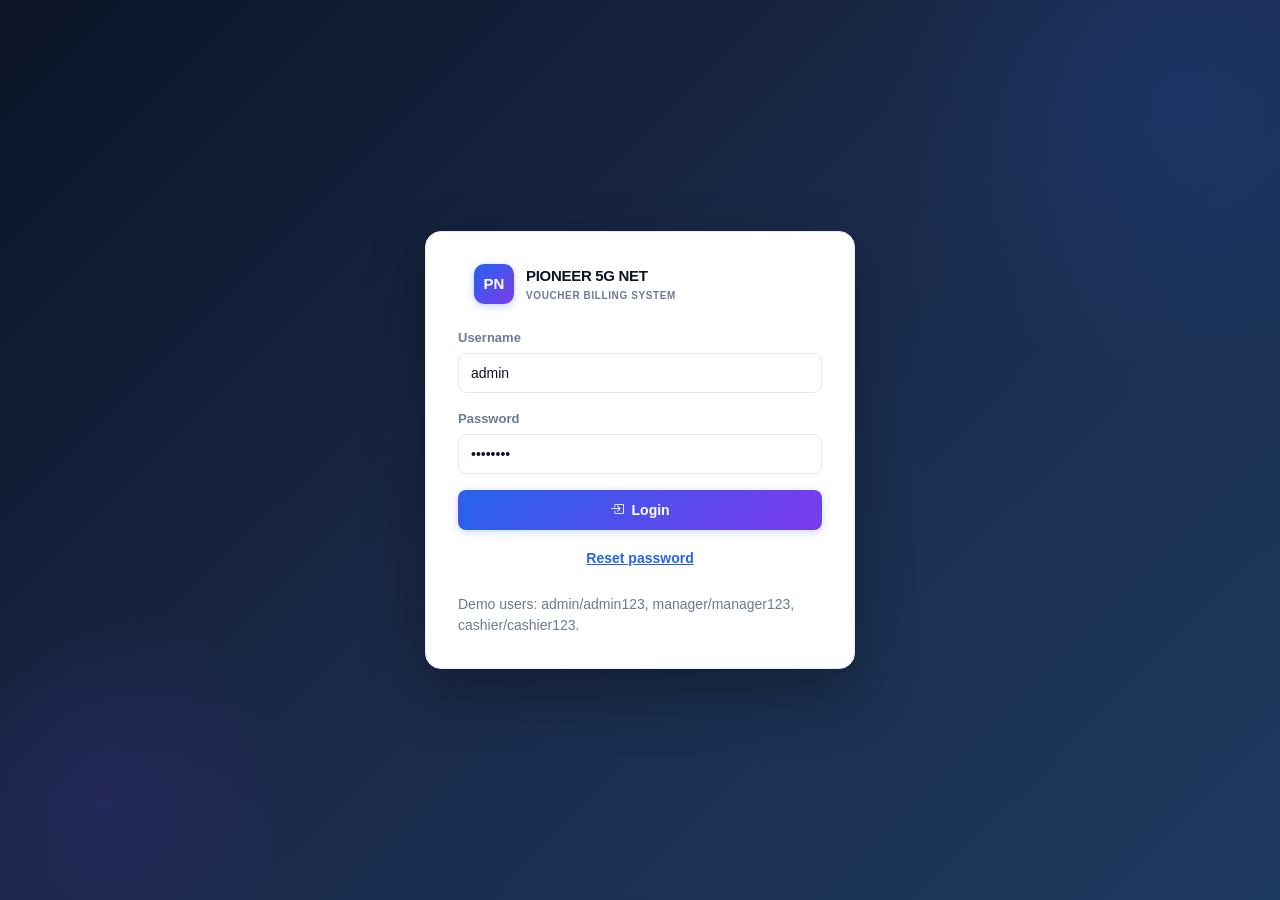
<file: index.html>
<!doctype html>
<html lang="en">
<head><meta charset="utf-8"><meta http-equiv="refresh" content="0;url=backend-admin.html"><title>PIONEER 5G NET</title></head>
<body><a href="backend-admin.html">PIONEER 5G NET Billing System</a></body>
</html>
</file>
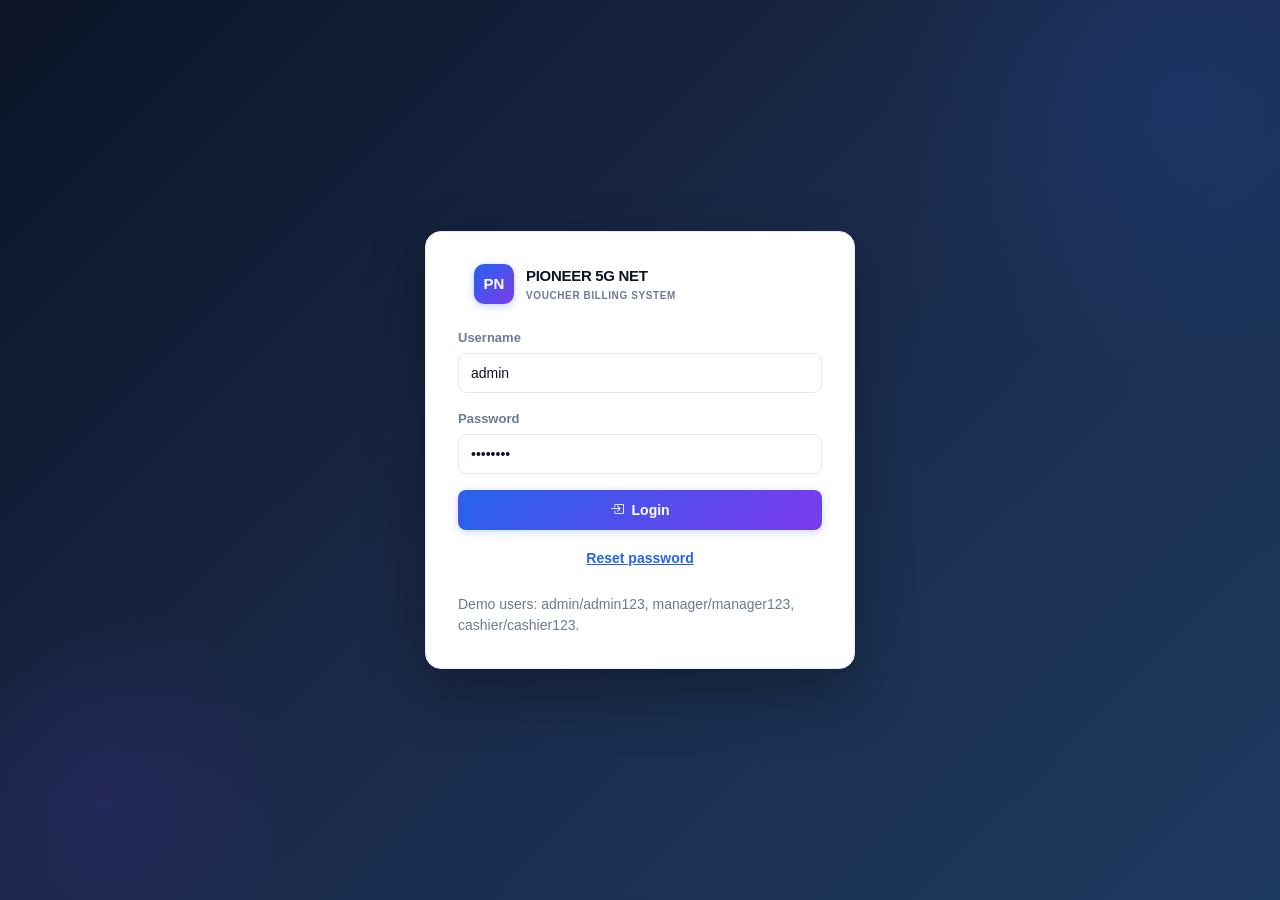
<file: backend-admin.html>
<!doctype html>
<html lang="en">
<head>
  <meta charset="utf-8">
  <meta name="viewport" content="width=device-width, initial-scale=1">
  <meta http-equiv="Cache-Control" content="no-cache, no-store, must-revalidate">
  <meta http-equiv="Pragma" content="no-cache">
  <meta http-equiv="Expires" content="0">
  <title>PIONEER 5G NET | Voucher Billing Admin</title>
  <link href="https://cdn.jsdelivr.net/npm/bootstrap@5.3.3/dist/css/bootstrap.min.css" rel="stylesheet">
  <link href="https://cdn.jsdelivr.net/npm/bootstrap-icons@1.11.3/font/bootstrap-icons.css" rel="stylesheet">
  <link href="assets/admin.css?v=20260713" rel="stylesheet">
  <link rel="icon" href="data:image/svg+xml,<svg xmlns='http://www.w3.org/2000/svg' viewBox='0 0 100 100'><text y='.9em' font-size='90' fill='%237c3aed'>PN</text></svg>">
  <style>
    @media (max-width: 480px) {
      .auth-screen { padding: 12px; }
      .auth-card { padding: 20px 16px; border-radius: 12px; }
      .auth-card .brand { flex-direction: column; text-align: center; }
      .auth-card .form-control { min-height: 44px; font-size: 16px; }
      .auth-card .btn { min-height: 44px; font-size: 16px; }
      .sidebar .brand { flex-direction: column; text-align: center; }
      .sidebar .brand-mark { margin: 0 auto; }
      .stat-card strong { font-size: 22px; }
    }
    @media (max-width: 768px) {
      .chart-card canvas { max-height: 200px; }
    }
  </style>
</head>
<body>
  <div id="authScreen" class="auth-screen">
    <div class="auth-card">
      <div class="brand mb-4">
        <span class="brand-mark">PN</span>
        <div>
          <strong>PIONEER 5G NET</strong>
          <small>Voucher Billing System</small>
        </div>
      </div>
      <form id="loginForm">
        <label class="form-label">Username</label>
        <input class="form-control mb-3" id="loginUsername" autocomplete="username" value="admin" inputmode="text">
        <label class="form-label">Password</label>
        <input class="form-control mb-3" id="loginPassword" type="password" autocomplete="current-password" value="admin123" inputmode="text">
        <button class="btn btn-primary w-100" type="submit"><i class="bi bi-box-arrow-in-right"></i> Login</button>
      </form>
      <button class="btn btn-link w-100 mt-2" id="resetPasswordBtn" type="button">Reset password</button>
      <p class="small text-muted mt-3 mb-0">Demo users: admin/admin123, manager/manager123, cashier/cashier123.</p>
    </div>
  </div>

  <div id="appShell" class="app-shell d-none">
    <aside class="sidebar">
      <div class="brand" style="cursor:pointer" onclick="_p5nav('dashboard')">
        <span class="brand-mark">PN</span>
        <div>
          <strong id="sideCompany">PIONEER 5G NET</strong>
          <small>ISP Automation Platform</small>
        </div>
      </div>

      <div class="sidebar-group">Dashboards</div>
      <button class="nav-link active" data-route="dashboard" onclick="_p5nav('dashboard')"><i class="bi bi-speedometer2"></i> Main Dashboard</button>
      <button class="nav-link" data-route="routerDashboard" onclick="_p5nav('routerDashboard')"><i class="bi bi-router"></i> Router Dashboard</button>
      <button class="nav-link" data-route="bandwidth" onclick="_p5nav('bandwidth')"><i class="bi bi-activity"></i> Bandwidth</button>
      <button class="nav-link" data-route="topUsers" onclick="_p5nav('topUsers')"><i class="bi bi-trophy"></i> Top Data Users</button>
      <button class="nav-link" data-route="remoteAccess" onclick="_p5nav('remoteAccess')"><i class="bi bi-cloud-arrow-up"></i> Remote Access</button>

      <div class="sidebar-group">Plans & Services</div>
      <button class="nav-link" data-route="daily" onclick="_p5nav('daily')"><i class="bi bi-sun"></i> Daily Voucher</button>
      <button class="nav-link" data-route="3days" onclick="_p5nav('3days')"><i class="bi bi-calendar"></i> 3 Days Voucher</button>
      <button class="nav-link" data-route="weekly" onclick="_p5nav('weekly')"><i class="bi bi-calendar-week"></i> Weekly Voucher</button>
      <button class="nav-link" data-route="monthly" onclick="_p5nav('monthly')"><i class="bi bi-calendar3"></i> Monthly Voucher</button>
      <button class="nav-link" data-route="3devices" onclick="_p5nav('3devices')"><i class="bi bi-phone"></i> 3 Devices</button>

      <div class="sidebar-group">Billing & Access</div>
      <button class="nav-link" data-route="generate" onclick="_p5nav('generate')"><i class="bi bi-plus-square-dotted"></i> Generate Vouchers</button>
      <button class="nav-link" data-route="vouchers" onclick="_p5nav('vouchers')"><i class="bi bi-ticket-perforated"></i> Vouchers</button>
      <button class="nav-link" data-route="billing" onclick="_p5nav('billing')"><i class="bi bi-receipt"></i> Billing</button>
      <button class="nav-link" data-route="pppoe" onclick="_p5nav('pppoe')"><i class="bi bi-diagram-3"></i> PPPoE Users</button>
      <button class="nav-link" data-route="mobileMoney" onclick="_p5nav('mobileMoney')"><i class="bi bi-phone"></i> Mobile Money</button>
      <button class="nav-link" data-route="agents" onclick="_p5nav('agents')"><i class="bi bi-person-badge"></i> Agent POS</button>
      <button class="nav-link" data-route="customers" onclick="_p5nav('customers')"><i class="bi bi-people"></i> Customers</button>
      <button class="nav-link" data-route="sales" onclick="_p5nav('sales')"><i class="bi bi-cash-stack"></i> Sales</button>
      <button class="nav-link" data-route="reports" onclick="_p5nav('reports')"><i class="bi bi-bar-chart-line"></i> Reports</button>

      <div class="sidebar-group">Admin</div>
      <button class="nav-link" data-route="users" onclick="_p5nav('users')"><i class="bi bi-shield-lock"></i> Users</button>
      <button class="nav-link" data-route="settings" onclick="_p5nav('settings')"><i class="bi bi-gear"></i> Settings</button>
      <button class="nav-link" data-route="captivePortal" onclick="_p5nav('captivePortal')"><i class="bi bi-window-sidebar"></i> Captive Portal</button>
      <a class="nav-link" href="wifi-billing-system.html"><i class="bi bi-wifi"></i> Captive Portal</a>

      <div class="sidebar-card">
        <strong>PIONEER 5G NET</strong>
        <span onclick="_p5nav('dashboard')" style="cursor:pointer">Hotspot Billing, PPPoE, Mobile Money & ISP Automation Platform.</span>
        <span class="sidebar-contact"><i class="bi bi-telephone"></i> 0709928840</span>
      </div>
    </aside>

    <main class="main">
      <header class="topbar">
        <div>
          <button class="btn btn-outline-secondary d-lg-none me-2" id="sidebarToggle" type="button"><i class="bi bi-list"></i></button>
          <span class="eyebrow" onclick="_p5nav('dashboard')" style="cursor:pointer">Hotspot Billing System & ISP Automation Platform</span>
          <h1 id="pageTitle">Dashboard</h1>
        </div>
        <div class="top-actions">
          <button class="btn btn-outline-secondary" id="themeToggle" type="button"><i class="bi bi-moon-stars"></i></button>
          <button class="btn btn-outline-primary" id="backupBtn" type="button"><i class="bi bi-download"></i> Backup</button>
          <button class="btn btn-primary" id="quickSellBtn" type="button"><i class="bi bi-lightning-charge"></i> Sell Voucher</button>
          <div class="user-pill">
            <span id="currentUserLabel">Admin</span>
            <button class="btn btn-sm btn-link" id="logoutBtn" type="button">Logout</button>
          </div>
        </div>
      </header>

      <div id="alertHost" class="alert-host"></div>
      <section id="viewHost" class="view-host"></section>
    </main>
  </div>

  <div class="modal fade" id="appModal" tabindex="-1" aria-hidden="true">
    <div class="modal-dialog modal-lg modal-dialog-scrollable">
      <div class="modal-content">
        <div class="modal-header">
          <h5 class="modal-title" id="modalTitle">Modal</h5>
          <button type="button" class="btn-close" data-bs-dismiss="modal" aria-label="Close"></button>
        </div>
        <div class="modal-body" id="modalBody"></div>
        <div class="modal-footer" id="modalFooter"></div>
      </div>
    </div>
  </div>

  <div class="modal fade" id="confirmModal" tabindex="-1" aria-hidden="true">
    <div class="modal-dialog modal-dialog-centered">
      <div class="modal-content">
        <div class="modal-header">
          <h5 class="modal-title" id="confirmTitle">Confirm</h5>
          <button type="button" class="btn-close" data-bs-dismiss="modal" aria-label="Close"></button>
        </div>
        <div class="modal-body" id="confirmBody"></div>
        <div class="modal-footer">
          <button class="btn btn-outline-secondary" data-bs-dismiss="modal" type="button">Cancel</button>
          <button class="btn btn-danger" id="confirmYes" type="button">Confirm</button>
        </div>
      </div>
    </div>
  </div>

  <div id="printHost" class="print-host"></div>

  <script>
  (function(){
    if (localStorage.getItem("pioneerVoucherBillingSystem.session")) {
      var as = document.getElementById("authScreen");
      var ap = document.getElementById("appShell");
      if (as) as.classList.add("d-none");
      if (ap) ap.classList.remove("d-none");
    }
    var lf = document.getElementById("loginForm");
    if (lf) {
      lf.addEventListener("submit", function(e) {
        e.preventDefault();
        var u = document.getElementById("loginUsername").value.trim();
        var p = document.getElementById("loginPassword").value;
        var uid = u === "admin" && p === "admin123" ? "u-admin" : u === "manager" && p === "manager123" ? "u-manager" : u === "cashier" && p === "cashier123" ? "u-cashier" : null;
        if (!uid) { alert("Invalid login. Try: admin / admin123"); return; }
        try { localStorage.setItem("pioneerVoucherBillingSystem.session", JSON.stringify({ userId: uid, loginAt: new Date().toISOString() })); } catch(ex) {}
        document.getElementById("authScreen").classList.add("d-none");
        document.getElementById("appShell").classList.remove("d-none");
        if (typeof window._p5nav === "function") { window._p5nav("dashboard"); }
      });
    }
  })();
  </script>
  <script src="https://cdn.jsdelivr.net/npm/bootstrap@5.3.3/dist/js/bootstrap.bundle.min.js"></script>
  <script src="assets/admin.js?v=20260713"></script>
</body>
</html>
</file>
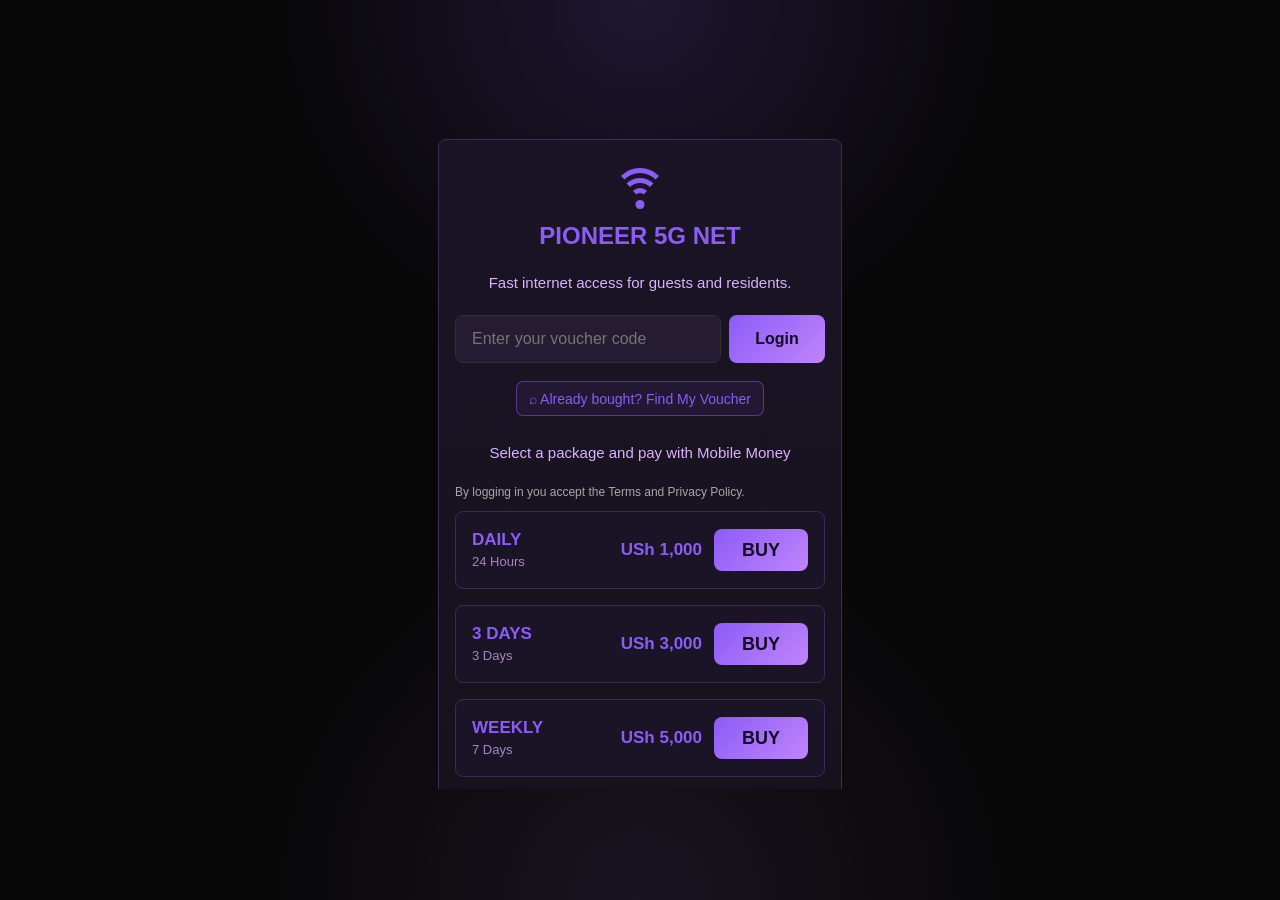
<file: wifi-billing-system.html>
<!doctype html>
<html lang="en">
<head>
  <meta charset="utf-8">
  <meta name="viewport" content="width=device-width, initial-scale=1">
  <meta http-equiv="Cache-Control" content="no-cache, no-store, must-revalidate">
  <meta http-equiv="Pragma" content="no-cache">
  <meta http-equiv="Expires" content="0">
  <meta http-equiv="Content-Security-Policy" content="upgrade-insecure-requests">
  <link rel="preconnect" href="https://ngandapius53.github.io">
  <title>PIONEER 5G NET Captive Wi-Fi</title>
  <style>
    :root {
      --bg: #070707;
      --panel: #1b1426;
      --field: #251b33;
      --line: #3b2b55;
      --text: #f4f4f4;
      --muted: #a7a7a7;
      --green: #8b5cf6;
      --green-2: #c084fc;
      --danger: #ff5353;
      --shadow: 0 28px 80px rgba(0, 0, 0, .55);
      font-family: Arial, Helvetica, sans-serif;
    }

    * { box-sizing: border-box; }

    body {
      margin: 0;
      min-height: 100vh;
      color: var(--text);
      background:
        radial-gradient(circle at top, rgba(139, 92, 246, .18), transparent 34%),
        radial-gradient(circle at bottom, rgba(192, 132, 252, .10), transparent 36%),
        var(--bg);
      display: grid;
      place-items: center;
      padding: 24px 12px;
    }

    button,
    input {
      font: inherit;
    }

    button {
      border: 0;
      cursor: pointer;
    }

    .stage {
      width: min(100%, 440px);
    }

    .portal-wrap {
      width: min(100%, 440px);
      margin: 40px auto;
    }

    .portal {
      height: 678px;
      overflow-y: auto;
      padding: 28px 18px 28px;
      scrollbar-width: thin;
      scrollbar-color: #7b7b7b transparent;
    }

    .card {
      border: 1px solid var(--line);
      border-radius: 8px;
      background: linear-gradient(180deg, #1b1426, #151019);
      padding: 28px 16px 18px;
      min-height: 100%;
    }

    .logo {
      display: grid;
      place-items: center;
      gap: 12px;
      margin-bottom: 24px;
      color: var(--green);
      font-weight: 900;
      font-size: 24px;
    }

    .wifi {
      width: 58px;
      height: 42px;
      position: relative;
    }

    .wifi span {
      position: absolute;
      left: 50%;
      transform: translateX(-50%);
      border: 5px solid transparent;
      border-top-color: var(--green);
      border-radius: 50%;
    }

    .wifi span:nth-child(1) { width: 54px; height: 54px; top: 0; }
    .wifi span:nth-child(2) { width: 38px; height: 38px; top: 10px; }
    .wifi span:nth-child(3) { width: 20px; height: 20px; top: 20px; }
    .wifi i {
      position: absolute;
      left: 50%;
      bottom: 1px;
      width: 9px;
      height: 9px;
      transform: translateX(-50%);
      border-radius: 50%;
      background: var(--green);
    }

    .voucher-login {
      display: grid;
      grid-template-columns: 1fr 96px;
      gap: 8px;
      margin-bottom: 18px;
    }

    input {
      width: 100%;
      min-height: 48px;
      border: 1px solid #303030;
      border-radius: 8px;
      background: var(--field);
      color: #fff;
      padding: 0 16px;
      outline: none;
    }

    input:focus {
      border-color: var(--green);
      box-shadow: 0 0 0 3px rgba(139, 92, 246, .18);
    }

    .buy,
    .login {
      min-height: 48px;
      border-radius: 8px;
      background: linear-gradient(135deg, var(--green), var(--green-2));
      color: #150a22;
      font-weight: 900;
      font-size: 16px;
    }

    .find {
      display: flex;
      align-items: center;
      justify-content: center;
      gap: 8px;
      width: fit-content;
      margin: 0 auto 28px;
      min-height: 35px;
      border-radius: 7px;
      border: 1px solid rgba(139, 92, 246, .48);
      background: rgba(139, 92, 246, .08);
      color: var(--green);
      padding: 0 12px;
      font-size: 14px;
    }

    .hint {
      text-align: center;
      color: #d8b4fe;
      margin: 0 0 24px;
      font-size: 15px;
    }

    .hint a {
      color: var(--green);
      text-decoration: none;
      font-weight: 600;
    }

    .hint a:hover {
      text-decoration: underline;
    }

    .icon-phone::before {
      content: "\260E";
      display: inline-block;
      margin-right: 6px;
      font-size: 14px;
    }

    .packages {
      display: grid;
      gap: 16px;
    }

    .package {
      display: grid;
      grid-template-columns: 1fr auto 94px;
      align-items: center;
      gap: 12px;
      min-height: 78px;
      border: 1px solid var(--line);
      border-radius: 8px;
      background: var(--panel);
      padding: 14px 16px;
    }

    .package h3 {
      margin: 0;
      font-size: 17px;
      line-height: 1.05;
      color: var(--green);
    }

    .package small {
      display: block;
      color: rgba(216, 180, 254, .72);
      margin-top: 5px;
      font-size: 13px;
    }

    .price {
      color: var(--green);
      font-size: 17px;
      font-weight: 900;
      white-space: nowrap;
    }

    .package .buy {
      width: 94px;
      min-height: 42px;
      font-size: 18px;
    }

    .notice {
      display: none;
      margin: 18px 0 0;
      border-radius: 8px;
      border: 1px solid rgba(139, 92, 246, .42);
      background: rgba(139, 92, 246, .10);
      padding: 14px;
      color: #d7ffe4;
      line-height: 1.45;
    }

    .notice.show {
      display: block;
    }

    .admin-link {
      display: block;
      width: fit-content;
      margin: 20px auto 0;
      color: #777;
      font-size: 12px;
      text-decoration: none;
    }

    .admin-link:hover {
      color: var(--green);
    }

    .portal-logo-img {
      width: 76px;
      height: 76px;
      border-radius: 16px;
      object-fit: cover;
      display: none;
    }

    .banner-img {
      width: 100%;
      max-height: 150px;
      object-fit: cover;
      border-radius: 10px;
      margin-bottom: 18px;
      display: none;
    }

    .social-links {
      display: flex;
      justify-content: center;
      flex-wrap: wrap;
      gap: 10px;
      margin-top: 18px;
      font-size: 13px;
    }

    .social-links a {
      color: var(--green);
      text-decoration: none;
    }

    .terms-row {
      display: grid;
      gap: 8px;
      color: var(--muted);
      font-size: 12px;
      margin: 12px 0;
    }

    .modal-backdrop {
      position: fixed;
      inset: 0;
      display: none;
      place-items: center;
      padding: 16px;
      background: rgba(0, 0, 0, .72);
      z-index: 20;
    }

    .modal-backdrop.show {
      display: grid;
    }

    .modal {
      width: min(100%, 390px);
      border: 1px solid #333;
      border-radius: 14px;
      background: #1b1426;
      box-shadow: var(--shadow);
      padding: 20px;
    }

    .modal-head {
      display: flex;
      align-items: center;
      justify-content: space-between;
      gap: 12px;
      margin-bottom: 18px;
    }

    .modal h2 {
      margin: 0;
      font-size: 20px;
      color: var(--green);
    }

    .close {
      width: 38px;
      height: 38px;
      border-radius: 999px;
      background: #272727;
      color: #fff;
      font-size: 24px;
    }

    .pay-summary {
      border: 1px solid var(--line);
      border-radius: 8px;
      padding: 14px;
      background: #21162f;
      margin-bottom: 14px;
    }

    .pay-summary span {
      color: var(--green);
    }
    .pay-summary strong {
      display: block;
      color: var(--green);
      margin-top: 6px;
      font-size: 20px;
    }

    .methods {
      display: grid;
      grid-template-columns: 1fr 1fr;
      gap: 8px;
      margin: 10px 0 14px;
    }

    .method {
      min-height: 42px;
      border-radius: 8px;
      background: #262626;
      color: #dcdcdc;
      border: 1px solid #353535;
      font-weight: 800;
    }

    .method.active {
      border-color: var(--green);
      color: var(--green);
      background: rgba(139, 92, 246, .10);
    }

    .modal .login {
      width: 100%;
      margin-top: 12px;
    }

    .toast {
      position: fixed;
      left: 50%;
      bottom: 20px;
      width: min(420px, calc(100vw - 32px));
      transform: translate(-50%, 12px);
      border-radius: 10px;
      background: #101010;
      border: 1px solid #2d2d2d;
      color: #fff;
      padding: 13px 15px;
      opacity: 0;
      pointer-events: none;
      transition: opacity .2s ease, transform .2s ease;
      z-index: 30;
    }

    .toast.show {
      opacity: 1;
      transform: translate(-50%, 0);
    }

    @media (max-width: 470px) {
      body { padding: 0; align-items: start; }
      .stage { width: 100%; }
      .portal-wrap { margin: 0; width: 100%; }
      .portal { min-height: 100vh; }
      .package {
        grid-template-columns: 1fr;
        align-items: stretch;
      }
      .package .buy { width: 100%; }
      .price { font-size: 18px; }
    }
  </style>
</head>
<body>
  <main class="stage">
    <section class="portal-wrap">
      <div class="portal">
        <div class="card">
          <img class="banner-img" id="portalBanner" alt="">
          <div class="logo">
            <img class="portal-logo-img" id="portalLogo" alt="">
            <div class="wifi" aria-hidden="true"><span></span><span></span><span></span><i></i></div>
            <div id="portalCompany">PIONEER 5G NET</div>
          </div>
          <p class="hint" id="portalWelcome">Fast internet access for guests and residents.</p>

          <form class="voucher-login" id="voucherForm">
            <input id="voucherCode" placeholder="Enter your voucher code" autocomplete="off">
            <button class="login" type="submit">Login</button>
          </form>

          <form class="form-grid" id="usernameForm" style="display:none;margin-bottom:18px">
            <input id="usernameInput" placeholder="Username" autocomplete="username">
            <div style="display:grid;grid-template-columns:1fr 48px;gap:8px">
              <input id="passwordInput" placeholder="Password" type="password" autocomplete="current-password">
              <button class="login" id="togglePassword" type="button">Show</button>
            </div>
            <label class="terms-row" id="rememberRow"><span><input type="checkbox" id="rememberMe"> Remember me</span></label>
            <button class="login" type="submit">Login</button>
          </form>

          <button class="find" id="findVoucher" type="button">⌕ Already bought? Find My Voucher</button>
          <p class="hint" id="portalSubtitle">Select a package and pay with Mobile Money</p>
          <div class="terms-row"><span id="termsText">By logging in you accept the Terms and Privacy Policy.</span></div>

          <div class="packages" id="packages"></div>
          <div class="notice" id="notice"></div>
          <div class="social-links" id="socialLinks"></div>
          <p class="hint" id="portalFooter"><i class="icon-phone"></i> <a href="tel:0709928840" id="portalPhoneLink">0709928840</a></p>
          <a class="admin-link" href="backend-admin.html">Admin backend</a>
        </div>
      </div>
    </section>
  </main>

  <div class="modal-backdrop" id="paymentModal" aria-hidden="true">
    <div class="modal" role="dialog" aria-modal="true" aria-labelledby="modalTitle">
      <div class="modal-head">
        <h2 id="modalTitle">Buy Package</h2>
        <button class="close" id="closeModal" type="button" aria-label="Close">×</button>
      </div>
      <div class="pay-summary">
        <span id="selectedName">Daily</span>
        <strong id="selectedPrice">UGX 1,000</strong>
      </div>
      <label>
        Mobile Money Number
        <input id="phoneNumber" inputmode="tel" placeholder="07XXXXXXXX">
      </label>
      <div class="methods">
        <button class="method active" data-method="MTN" type="button">MTN MoMo</button>
        <button class="method" data-method="Airtel" type="button">Airtel Money</button>
      </div>
      <button class="login" id="payNow" type="button">Pay Now</button>
    </div>
  </div>

  <div class="toast" id="toast" role="status" aria-live="polite"></div>

  <script>
    const packages = [
      { name: 'DAILY', duration: '24 Hours', price: 1000 },
      { name: '3 DAYS', duration: '3 Days', price: 3000 },
      { name: 'WEEKLY', duration: '7 Days', price: 5000 },
      { name: 'MONTHLY', duration: '30 Days', price: 20000 },
      { name: '3 DEVICES', duration: '3 Devices', price: 55000 }
    ];

    const money = new Intl.NumberFormat('en-UG', {
      style: 'currency',
      currency: 'UGX',
      maximumFractionDigits: 0
    });

    let selectedPackage = packages[0];
    let selectedMethod = 'MTN';

    const qs = (selector) => document.querySelector(selector);

    function toast(message) {
      const node = qs('#toast');
      node.textContent = message;
      node.classList.add('show');
      clearTimeout(toast.timer);
      toast.timer = setTimeout(() => node.classList.remove('show'), 2600);
    }

    function renderPackages() {
      qs('#packages').innerHTML = packages.map((item, index) => `
        <article class="package">
          <div>
            <h3>${item.name}</h3>
            <small>${item.duration}</small>
          </div>
          <div class="price">${money.format(item.price)}</div>
          <button class="buy" data-buy="${index}" type="button">BUY</button>
        </article>
      `).join('');
    }

    function openModal(item) {
      selectedPackage = item;
      qs('#selectedName').textContent = `${item.name} - ${item.duration}`;
      qs('#selectedPrice').textContent = money.format(item.price);
      qs('#paymentModal').classList.add('show');
      qs('#paymentModal').setAttribute('aria-hidden', 'false');
      qs('#phoneNumber').focus();
    }

    function closeModal() {
      qs('#paymentModal').classList.remove('show');
      qs('#paymentModal').setAttribute('aria-hidden', 'true');
    }

    function showNotice(message) {
      const notice = qs('#notice');
      notice.textContent = message;
      notice.classList.add('show');
    }

    document.addEventListener('click', (event) => {
      const buyIndex = event.target.dataset.buy;
      if (buyIndex !== undefined) openModal(packages[Number(buyIndex)]);

      const method = event.target.dataset.method;
      if (method) {
        selectedMethod = method;
        document.querySelectorAll('.method').forEach((button) => button.classList.remove('active'));
        event.target.classList.add('active');
      }
    });

    qs('#voucherForm').addEventListener('submit', (event) => {
      event.preventDefault();
      const code = qs('#voucherCode').value.trim();
      if (!code) {
        toast('Enter your voucher code first');
        return;
      }
      showNotice(`Voucher ${code.toUpperCase()} accepted. Connecting you to PIONEER 5G NET...`);
      toast('Login successful');
    });

    qs('#findVoucher').addEventListener('click', () => {
      showNotice('Enter the phone number used for payment in the buy form. Your voucher will be shown after confirmation.');
    });

    qs('#closeModal').addEventListener('click', closeModal);
    qs('#paymentModal').addEventListener('click', (event) => {
      if (event.target.id === 'paymentModal') closeModal();
    });

    qs('#payNow').addEventListener('click', () => {
      const phone = qs('#phoneNumber').value.trim();
      if (!/^0\d{8,9}$/.test(phone)) {
        toast('Enter a valid Mobile Money number');
        return;
      }
      const voucher = `EK-${Math.random().toString(36).slice(2, 6).toUpperCase()}-${Math.floor(Math.random() * 90 + 10)}`;
      closeModal();
      showNotice(`${selectedMethod} payment request sent to ${phone}. Voucher: ${voucher}`);
      toast(`${selectedPackage.name} selected`);
    });

    function applyPortalConfig() {
      const raw = localStorage.getItem('pioneerVoucherBillingSystem.v1');
      if (!raw) return;
      let portal;
      try {
        portal = JSON.parse(raw).settings?.captivePortal;
      } catch {
        return;
      }
      if (!portal) return;
      document.title = `${portal.companyName || 'Wi-Fi'} Captive Wi-Fi`;
      document.documentElement.style.setProperty('--green', '#8b5cf6');
      document.documentElement.style.setProperty('--green-2', '#c084fc');
      document.documentElement.style.setProperty('--panel', '#1b1426');
      document.body.style.fontFamily = portal.fontFamily || 'Arial, Helvetica, sans-serif';
      if (portal.backgroundImage) {
        document.body.style.background = `linear-gradient(rgba(0,0,0,.62),rgba(0,0,0,.62)), url("${portal.backgroundImage}") center/cover fixed`;
      }
      if (portal.backgroundVideo) {
        const video = document.createElement('video');
        video.src = portal.backgroundVideo;
        video.autoplay = true;
        video.muted = true;
        video.loop = true;
        video.playsInline = true;
        video.style.cssText = 'position:fixed;inset:0;width:100%;height:100%;object-fit:cover;z-index:-1;filter:brightness(.45)';
        document.body.prepend(video);
      }
      qs('#portalCompany').textContent = portal.companyName || 'PIONEER 5G NET';
      qs('#portalWelcome').textContent = portal.welcomeMessage || '';
      qs('#portalSubtitle').textContent = portal.loginSubtitle || '';
      const phone = portal.contactPhone || '0709928840';
qs('#portalPhoneLink').textContent = phone;
qs('#portalPhoneLink').href = 'tel:' + phone.replace(/\s/g, '');
      const logo = qs('#portalLogo');
      const wifi = document.querySelector('.wifi');
      if (portal.logo) {
        logo.src = portal.logo;
        logo.style.display = 'block';
        wifi.style.display = 'none';
      }
      const banner = qs('#portalBanner');
      if (portal.bannerImage) {
        banner.src = portal.bannerImage;
        banner.style.display = 'block';
      }
      qs('#voucherForm').style.display = portal.voucherLogin === false ? 'none' : 'grid';
      qs('#usernameForm').style.display = portal.usernameLogin ? 'grid' : 'none';
      qs('#rememberRow').style.display = portal.rememberMe ? 'block' : 'none';
      qs('#togglePassword').style.display = portal.passwordToggle ? 'block' : 'none';
      qs('#termsText').style.display = (portal.terms || portal.privacy) ? 'block' : 'none';
      const links = [
        ['Phone', portal.contactPhone ? `tel:${portal.contactPhone}` : ''],
        ['WhatsApp', portal.whatsapp ? `https://wa.me/${portal.whatsapp.replace(/\\D/g, '')}` : ''],
        ['Email', portal.email ? `mailto:${portal.email}` : ''],
        ['Facebook', portal.facebook],
        ['Instagram', portal.instagram],
        ['TikTok', portal.tiktok],
        ['Website', portal.website]
      ].filter((item) => item[1]);
      qs('#socialLinks').innerHTML = links.map(([label, href]) => `<a href="${href}">${label}</a>`).join('');
      if (portal.favicon) {
        const link = document.createElement('link');
        link.rel = 'icon';
        link.href = portal.favicon;
        document.head.appendChild(link);
      }
      if (portal.customCss) {
        const style = document.createElement('style');
        style.textContent = portal.customCss;
        document.head.appendChild(style);
      }
      if (portal.customHtml) {
        qs('#notice').insertAdjacentHTML('beforebegin', portal.customHtml);
      }
      if (portal.customJs) {
        try {
          new Function(portal.customJs)();
        } catch {
          console.warn('Custom portal JavaScript failed.');
        }
      }
    }

    qs('#usernameForm').addEventListener('submit', (event) => {
      event.preventDefault();
      showNotice('Username login accepted. Connecting you to the hotspot...');
      toast('Login successful');
    });

    qs('#togglePassword').addEventListener('click', () => {
      const input = qs('#passwordInput');
      input.type = input.type === 'password' ? 'text' : 'password';
    });

    renderPackages();
    applyPortalConfig();
  </script>
</body>
</html>
</file>
<file: assets/admin.css>
:root {
  --app-bg: #f0f2f5;
  --panel: #ffffff;
  --ink: #0b1426;
  --muted: #6b7a93;
  --line: #e5e9f0;
  --sidebar: #0b1426;
  --blue: #2563eb;
  --blue-dark: #1d4ed8;
  --cyan: #06b6d4;
  --green: #16a34a;
  --amber: #d97706;
  --red: #dc2626;
  --purple: #7c3aed;
  --sidebar-hover: #151f35;
  --sidebar-active: #1a2a4a;
  --shadow: 0 1px 2px rgba(11, 20, 38, .06), 0 1px 8px rgba(11, 20, 38, .04);
  --shadow-lg: 0 4px 12px rgba(11, 20, 38, .08), 0 8px 24px rgba(11, 20, 38, .05);
  --shadow-xl: 0 8px 32px rgba(11, 20, 38, .1);
  --radius: 12px;
  --radius-sm: 8px;
  --gradient: linear-gradient(135deg, #2563eb, #7c3aed);
  --gradient-sidebar: linear-gradient(180deg, #0b1426, #111d3a);
}

body {
  min-height: 100vh;
  color: var(--ink);
  background: var(--app-bg);
  font-family: -apple-system, BlinkMacSystemFont, "Segoe UI", Roboto, sans-serif;
}

body.dark {
  --app-bg: #0a0f1a;
  --panel: #111827;
  --ink: #e8edf5;
  --muted: #8899b0;
  --line: #1e293b;
  --sidebar: #05080f;
  --sidebar-hover: #151f35;
  --sidebar-active: #1a2a4a;
  --shadow: 0 1px 2px rgba(0,0,0,.25), 0 1px 8px rgba(0,0,0,.2);
  --shadow-lg: 0 4px 12px rgba(0,0,0,.3), 0 8px 24px rgba(0,0,0,.25);
  --shadow-xl: 0 8px 32px rgba(0,0,0,.35);
  --gradient: linear-gradient(135deg, #2563eb, #7c3aed);
}

.d-none { display: none !important; }
.w-100 { width: 100% !important; }
.mb-0 { margin-bottom: 0 !important; }
.mb-2 { margin-bottom: .5rem !important; }
.mb-3 { margin-bottom: 1rem !important; }
.mb-4 { margin-bottom: 1.5rem !important; }
.mt-2 { margin-top: .5rem !important; }
.mt-3 { margin-top: 1rem !important; }
.me-1 { margin-right: .25rem !important; }
.me-2 { margin-right: .5rem !important; }
.m-3 { margin: 1rem !important; }
.p-0 { padding: 0 !important; }
.px-0 { padding-left: 0 !important; padding-right: 0 !important; }
.py-4 { padding-top: 1.5rem !important; padding-bottom: 1.5rem !important; }
.text-center { text-align: center !important; }
.text-muted { color: var(--muted) !important; }
.text-primary { color: var(--blue) !important; }
.small { font-size: .875rem !important; }
.fw-normal { font-weight: 400 !important; }
.fw-bold { font-weight: 700 !important; }
.d-flex { display: flex !important; }
.d-inline-flex { display: inline-flex !important; }
.align-items-center { align-items: center !important; }
.align-middle { vertical-align: middle !important; }
.justify-content-between { justify-content: space-between !important; }
.justify-content-end { justify-content: flex-end !important; }
.gap-1 { gap: .25rem !important; }
.gap-2 { gap: .5rem !important; }
.gap-3 { gap: 1rem !important; }
.flex-wrap { flex-wrap: wrap !important; }
.h-100 { height: 100% !important; }
.row { display: flex; flex-wrap: wrap; margin: -.5rem; }
.g-3 > * { padding: .5rem; }
.col-12 { width: 100%; }
.col-md-6, .col-xl-3, .col-lg-4, .col-lg-5, .col-lg-6, .col-lg-7, .col-lg-8, .col-lg-12 { width: 100%; }
@media (min-width: 768px) { .col-md-3 { width: 25%; } .col-md-4 { width: 33.333%; } .col-md-6 { width: 50%; } }
@media (min-width: 992px) {
  .col-lg-3 { width: 25%; }
  .col-lg-4 { width: 33.333%; }
  .col-lg-5 { width: 41.666%; }
  .col-lg-6 { width: 50%; }
  .col-lg-7 { width: 58.333%; }
  .col-lg-8 { width: 66.666%; }
  .col-lg-12 { width: 100%; }
}
@media (min-width: 1200px) { .col-xl-3 { width: 25%; } }
.card { border-radius: var(--radius); }
.card-body { padding: 1rem; }
.card-footer { border-top: 1px solid var(--line); padding: .75rem 1rem; }
.table-responsive { overflow-x: auto; -webkit-overflow-scrolling: touch; }
.table { width: 100%; border-collapse: collapse; }
.table th, .table td { padding: .75rem; border-bottom: 1px solid var(--line); text-align: left; }
.table th { color: var(--muted); font-size: 11px; text-transform: uppercase; letter-spacing: .06em; font-weight: 600; }
.table > :not(caption) > * > * { background: transparent; border-color: var(--line); }
.btn {
  min-height: 40px;
  border-radius: var(--radius-sm);
  padding: .45rem .85rem;
  display: inline-flex;
  align-items: center;
  justify-content: center;
  gap: .45rem;
  font-weight: 600;
  font-size: .875rem;
  border: 1px solid transparent;
  background: #eef2f7;
  color: var(--ink);
  cursor: pointer;
  transition: all .15s ease;
  -webkit-tap-highlight-color: transparent;
  white-space: nowrap;
}
.btn:hover { opacity: .88; }
.btn-sm { min-height: 32px; padding: .25rem .55rem; font-size: .813rem; }
.btn-primary { background: var(--gradient); color: #fff; box-shadow: 0 2px 8px rgba(37,99,235,.25); }
.btn-primary:hover { box-shadow: 0 4px 16px rgba(37,99,235,.35); }
.btn-danger { background: var(--red); color: #fff; }
.btn-link { background: transparent; color: var(--blue); }
.btn-outline-primary { background: transparent; border-color: var(--blue); color: var(--blue); }
.btn-outline-primary:hover { background: var(--blue); color: #fff; }
.btn-outline-secondary { background: transparent; border-color: var(--line); color: var(--ink); }
.btn-outline-success { background: transparent; border-color: var(--green); color: var(--green); }
.btn-outline-danger { background: transparent; border-color: var(--red); color: var(--red); }
.btn-group, .input-group { display: inline-flex; gap: .35rem; flex-wrap: wrap; }
.form-label { display: block; margin-bottom: .35rem; color: var(--muted); font-weight: 600; font-size: .813rem; }
.form-check { display: flex; align-items: center; gap: .5rem; }
.form-check-input { width: auto; }
.alert { border-radius: var(--radius-sm); padding: .75rem; border: 1px solid var(--line); }
.alert-info { background: #eff6ff; color: #1e3a8a; background: rgba(37,99,235,.08); color: var(--blue); border-color: rgba(37,99,235,.15); }
.alert-success { background: rgba(22,163,74,.08); color: var(--green); border-color: rgba(22,163,74,.15); }
.alert-warning { background: rgba(217,119,6,.08); color: var(--amber); border-color: rgba(217,119,6,.15); }
.alert-danger { background: rgba(220,38,38,.08); color: var(--red); border-color: rgba(220,38,38,.15); }
.list-group-item { border-bottom: 1px solid var(--line); padding: .75rem 0; }
.modal { display: none; position: fixed; inset: 0; z-index: 1050; overflow: auto; background: rgba(11, 20, 38, .55); padding: 24px; }
.modal.show { display: block; }
.modal-dialog { max-width: 760px; margin: 5vh auto; }
.modal-dialog-centered { min-height: 90vh; display: flex; align-items: center; }
.modal-content { border-radius: var(--radius); overflow: hidden; background: var(--panel); color: var(--ink); border: 1px solid var(--line); }
.modal-header, .modal-footer { padding: 1rem; border-bottom: 1px solid var(--line); display: flex; align-items: center; justify-content: space-between; gap: .75rem; }
.modal-footer { border-top: 1px solid var(--line); border-bottom: 0; justify-content: flex-end; }
.modal-body { padding: 1rem; }
.btn-close { width: 34px; height: 34px; border-radius: 999px; background: #eef2f7; border: 0; cursor: pointer; }
code { background: rgba(37,99,235,.08); padding: 2px 6px; border-radius: 4px; font-size: .85em; }

.auth-screen {
  min-height: 100vh;
  display: grid;
  place-items: center;
  padding: 24px;
  background: linear-gradient(135deg, #0b1426, #1a2a4a 50%, #1d3a5f);
  position: relative;
  overflow: hidden;
}
.auth-screen::before {
  content: "";
  position: absolute;
  width: 600px;
  height: 600px;
  border-radius: 50%;
  background: radial-gradient(circle, rgba(37,99,235,.15), transparent 70%);
  top: -200px;
  right: -200px;
}
.auth-screen::after {
  content: "";
  position: absolute;
  width: 400px;
  height: 400px;
  border-radius: 50%;
  background: radial-gradient(circle, rgba(124,58,237,.12), transparent 70%);
  bottom: -100px;
  left: -100px;
}

.auth-card {
  width: min(100%, 430px);
  border: 1px solid var(--line);
  border-radius: 16px;
  background: var(--panel);
  box-shadow: 0 25px 60px rgba(0, 0, 0, .3);
  padding: 32px;
  position: relative;
  z-index: 1;
}

.app-shell {
  min-height: 100vh;
  display: grid;
  grid-template-columns: 260px minmax(0, 1fr);
}

.sidebar {
  position: sticky;
  top: 0;
  height: 100vh;
  overflow-y: auto;
  background: var(--gradient-sidebar);
  color: #fff;
  padding: 20px 0;
  scrollbar-width: thin;
  scrollbar-color: rgba(255,255,255,.08) transparent;
  border-right: 1px solid rgba(255,255,255,.04);
}

.sidebar::-webkit-scrollbar { width: 4px; }
.sidebar::-webkit-scrollbar-thumb { background: rgba(255,255,255,.08); border-radius: 4px; }

.brand {
  display: flex;
  align-items: center;
  gap: 12px;
  font-weight: 700;
  padding: 0 16px;
  margin-bottom: 24px;
}

.brand-mark {
  width: 40px;
  height: 40px;
  border-radius: 10px;
  display: grid;
  place-items: center;
  color: #fff;
  background: var(--gradient);
  font-weight: 800;
  font-size: 15px;
  box-shadow: 0 2px 8px rgba(37,99,235,.3);
}

.brand strong { font-size: 15px; letter-spacing: -.02em; }
.brand small { display: block; color: #6b7a93; font-size: 10px; font-weight: 600; text-transform: uppercase; letter-spacing: .06em; }

.sidebar-group {
  margin: 28px 16px 8px;
  color: #475569;
  font-size: 10px;
  text-transform: uppercase;
  letter-spacing: .12em;
  font-weight: 700;
}

.sidebar .nav-link {
  width: 100%;
  min-height: 44px;
  display: flex;
  align-items: center;
  gap: 10px;
  border: 0;
  border-radius: 0;
  background: transparent;
  color: #8899b0;
  font-weight: 500;
  font-size: 13px;
  text-align: left;
  padding: 0 16px 0 20px;
  margin: 1px 0;
  cursor: pointer;
  transition: all .15s ease;
  -webkit-tap-highlight-color: transparent;
  position: relative;
  border-left: 3px solid transparent;
}

.sidebar .nav-link i { font-size: 16px; width: 20px; text-align: center; transition: color .15s; }

.sidebar .nav-link:hover {
  color: #d4dce8;
  background: var(--sidebar-hover);
  border-left-color: rgba(37, 99, 235, .3);
}

.sidebar .nav-link:active {
  background: rgba(37, 99, 235, .1);
  transform: translateX(2px);
}

.sidebar .nav-link.active {
  color: #fff;
  background: linear-gradient(90deg, rgba(37,99,235,.2), transparent);
  border-left-color: var(--blue);
  font-weight: 600;
}
.sidebar .nav-link.active i { color: var(--blue); }
.sidebar .nav-link.active::after {
  content: "";
  position: absolute;
  right: 8px;
  top: 50%;
  transform: translateY(-50%);
  width: 6px;
  height: 6px;
  border-radius: 50%;
  background: var(--blue);
  box-shadow: 0 0 6px rgba(37,99,235,.5);
}

.sidebar-card {
  margin: 20px 16px 0;
  border: 1px solid rgba(255, 255, 255, .06);
  border-radius: 10px;
  background: rgba(255, 255, 255, .03);
  padding: 14px;
  color: #adb8cc;
  font-size: 13px;
}

.sidebar-card span {
  display: block;
  color: #475569;
  font-size: 12px;
  margin-top: 4px;
}

.sidebar-contact {
  margin-top: 10px !important;
  color: #60a5fa !important;
  font-size: 13px !important;
  font-weight: 600;
  display: flex;
  align-items: center;
  gap: 6px;
}

.main {
  min-width: 0;
  padding: 24px 28px;
}

.topbar {
  display: flex;
  align-items: center;
  justify-content: space-between;
  gap: 16px;
  margin-bottom: 24px;
}

.eyebrow {
  display: inline-flex;
  align-items: center;
  min-height: 24px;
  border-radius: 999px;
  padding: 0 10px;
  color: var(--blue);
  background: rgba(37, 99, 235, .1);
  font-size: 11px;
  font-weight: 600;
  margin-bottom: 6px;
}

#pageTitle {
  margin: 0;
  font-size: 22px;
  font-weight: 700;
  letter-spacing: -.03em;
  position: relative;
}

.top-actions {
  display: flex;
  align-items: center;
  justify-content: flex-end;
  flex-wrap: wrap;
  gap: 10px;
}

.user-pill {
  min-height: 38px;
  display: flex;
  align-items: center;
  gap: 8px;
  border: 1px solid var(--line);
  border-radius: 999px;
  background: var(--panel);
  padding: 0 6px 0 14px;
  font-size: 14px;
  font-weight: 500;
}

.view-host {
  animation: fadeIn .2s ease;
  transition: opacity .35s ease;
}
.view-host.refreshing { opacity: .65; }

@keyframes fadeIn {
  from { opacity: 0; transform: translateY(6px); }
  to { opacity: 1; transform: translateY(0); }
}

.card,
.panel-card {
  border: 1px solid var(--line);
  border-radius: var(--radius);
  background: var(--panel);
  color: var(--ink);
  box-shadow: var(--shadow);
  transition: box-shadow .2s, transform .15s;
}
.panel-card:hover { box-shadow: var(--shadow-lg); }
.panel-card:active { transform: scale(.98); }
.panel-card .btn {
  min-height: 38px;
  font-weight: 600;
  transition: all .15s;
}
.panel-card .btn:active { transform: scale(.95); }

.stat-card {
  border: 1px solid var(--line);
  border-radius: var(--radius);
  background: var(--panel);
  padding: 18px 20px;
  box-shadow: var(--shadow);
  transition: all .2s ease;
  position: relative;
  overflow: hidden;
}
.stat-card::before {
  content: "";
  position: absolute;
  top: 0;
  left: 0;
  width: 4px;
  height: 100%;
  background: var(--gradient);
  border-radius: 0 2px 2px 0;
}
.stat-card:hover { box-shadow: var(--shadow-lg); transform: translateY(-1px); }
.stat-clickable { cursor: pointer; }
.stat-clickable:active { transform: scale(.97); }

.stat-card span {
  display: block;
  color: var(--muted);
  font-size: 12px;
  font-weight: 600;
  text-transform: uppercase;
  letter-spacing: .04em;
  margin-bottom: 6px;
}

.stat-card strong {
  display: block;
  font-size: 28px;
  font-weight: 700;
  letter-spacing: -.03em;
}

.badge-soft-success { background: rgba(22,163,74,.1); color: var(--green); }
.badge-soft-warning { background: rgba(217,119,6,.1); color: var(--amber); }
.badge-soft-danger { background: rgba(220,38,38,.1); color: var(--red); }
.badge-soft-info { background: rgba(37,99,235,.1); color: var(--blue); }
.badge-soft-muted { background: rgba(107,122,147,.1); color: #475467; }

.chart-card {
  border: 1px solid var(--line);
  border-radius: var(--radius);
  background: var(--panel);
  padding: 20px;
  min-height: 280px;
  box-shadow: var(--shadow);
}

.chart-card h5 { margin: 0 0 12px; font-weight: 600; }

.section-divider {
  display: flex;
  align-items: center;
  gap: 12px;
  margin: 20px 0 16px;
  font-size: 11px;
  font-weight: 700;
  text-transform: uppercase;
  letter-spacing: .1em;
  color: var(--muted);
}
.section-divider::before,
.section-divider::after {
  content: "";
  flex: 1;
  height: 1px;
  background: var(--line);
}
.section-divider span {
  white-space: nowrap;
}

.chart-canvas {
  width: 100%;
  height: 230px;
  display: block;
  background: var(--panel);
  border-radius: 6px;
}

.toolbar {
  display: flex;
  gap: 10px;
  flex-wrap: wrap;
  align-items: center;
  justify-content: space-between;
  margin-bottom: 16px;
}

.toolbar .filters {
  display: flex;
  gap: 8px;
  flex-wrap: wrap;
}

.form-control,
.form-select {
  background-color: var(--panel);
  color: var(--ink);
  border: 1px solid var(--line);
  border-radius: var(--radius-sm);
  padding: .5rem .75rem;
  font-size: .875rem;
  transition: border-color .15s ease;
  min-height: 40px;
}

.form-control:focus,
.form-select:focus {
  border-color: var(--blue);
  box-shadow: 0 0 0 3px rgba(37, 99, 235, .12);
  outline: 0;
}

.alert-host {
  position: fixed;
  top: 18px;
  right: 18px;
  z-index: 2000;
  display: grid;
  gap: 10px;
  width: min(420px, calc(100vw - 36px));
}

.app-alert {
  border: 1px solid var(--line);
  border-left: 4px solid var(--blue);
  border-radius: var(--radius-sm);
  background: var(--panel);
  box-shadow: var(--shadow-lg);
  padding: 12px 14px;
  animation: slideIn .2s ease;
}

.app-alert.success { border-left-color: var(--green); }
.app-alert.warning { border-left-color: var(--amber); }
.app-alert.error { border-left-color: var(--red); }

@keyframes slideIn {
  from { opacity: 0; transform: translateX(12px); }
  to { opacity: 1; transform: translateX(0); }
}

.receipt {
  max-width: 380px;
  margin: 0 auto;
  border: 1px dashed #777;
  padding: 18px;
  background: #fff;
  color: #111;
  font-family: Arial, Helvetica, sans-serif;
}

.receipt-logo {
  width: 54px;
  height: 54px;
  border-radius: 12px;
  display: grid;
  place-items: center;
  margin: 0 auto 8px;
  background: #111827;
  color: #fff;
  font-weight: 900;
}

.qr-box, .barcode-box { display: grid; place-items: center; margin: 12px auto; }
.print-host { display: none; }

.loading {
  position: relative;
  opacity: .65;
  pointer-events: none;
}
.loading::after {
  content: "";
  position: absolute;
  inset: 50% auto auto 50%;
  width: 28px;
  height: 28px;
  margin: -14px 0 0 -14px;
  border: 3px solid rgba(37, 99, 235, .12);
  border-top-color: var(--blue);
  border-radius: 50%;
  animation: spin .7s linear infinite;
}

.code-editor { min-height: 130px; font-family: Consolas, Monaco, monospace; font-size: .9rem; }

.template-grid { display: grid; grid-template-columns: repeat(2, minmax(0, 1fr)); gap: .5rem; }

.portal-preview-frame {
  margin: 0 auto;
  border: 1px solid var(--line);
  border-radius: 14px;
  background: #0b1120;
  padding: 14px;
  transition: width .2s ease;
  overflow: auto;
}
.portal-preview-frame.desktop { width: 100%; min-height: 430px; }
.portal-preview-frame.tablet { width: min(100%, 520px); min-height: 520px; }
.portal-preview-frame.mobile { width: min(100%, 315px); min-height: 620px; }

.portal-preview-card {
  min-height: 390px;
  border-radius: 18px;
  padding: 24px;
  color: #fff;
  display: grid;
  align-content: center;
  gap: 12px;
  text-align: center;
}

.portal-preview-logo {
  width: 62px;
  height: 62px;
  border-radius: 16px;
  display: grid;
  place-items: center;
  margin: 0 auto;
  background: var(--portal-primary);
  color: #fff;
  font-weight: 900;
  overflow: hidden;
}
.portal-preview-logo img { width: 100%; height: 100%; object-fit: cover; }
.portal-preview-banner { width: 100%; max-height: 120px; object-fit: cover; border-radius: 12px; }
.portal-preview-field { min-height: 42px; border-radius: 8px; background: rgba(255,255,255,.16); display: flex; align-items: center; justify-content: center; color: rgba(255,255,255,.78); }
.portal-preview-card button { min-height: 42px; border: 0; border-radius: 8px; background: var(--portal-button); color: #fff; font-weight: 900; }
.portal-preview-card small { color: rgba(255,255,255,.78); }

@keyframes spin { to { transform: rotate(360deg); } }

.live-dot {
  display: inline-block;
  width: 7px;
  height: 7px;
  border-radius: 50%;
  background: #22c55e;
  position: relative;
}
.live-dot::after {
  content: "";
  position: absolute;
  inset: 0;
  border-radius: 50%;
  background: #22c55e;
  animation: live-pulse 1.5s ease-in-out infinite;
}
@keyframes live-pulse {
  0% { transform: scale(1); opacity: .7; }
  50% { transform: scale(2.4); opacity: 0; }
  100% { transform: scale(1); opacity: 0; }
}

@media (max-width: 992px) {
  .app-shell { grid-template-columns: 1fr; }
  .sidebar {
    position: fixed;
    inset: 0 auto 0 0;
    width: 280px;
    z-index: 1040;
    transform: translateX(-102%);
    transition: transform .25s ease;
  }
  .sidebar.show { transform: translateX(0); }
  .sidebar.show::before {
    content: "";
    position: fixed;
    inset: 0;
    background: rgba(0,0,0,.5);
    z-index: -1;
  }
  .main { padding: 16px; }
  .topbar { align-items: flex-start; flex-direction: column; }
  .top-actions { width: 100%; justify-content: flex-start; }
}

@media (max-width: 480px) {
  .main { padding: 12px; }
  .stat-card { padding: 14px 16px; }
  .stat-card strong { font-size: 22px; }
  .panel-card .card-body { padding: .75rem; }
  .row { margin: -.35rem; }
  .g-3 > * { padding: .35rem; }
  .auth-card { padding: 24px 18px; }
  .auth-card .form-control, .auth-card .btn { min-height: 44px; font-size: 16px; }
}

@media print {
  body * { visibility: hidden !important; }
  .print-host, .print-host * { visibility: visible !important; }
  .print-host { display: block; position: fixed; inset: 0; background: #fff; padding: 20px; }
}
</file>
